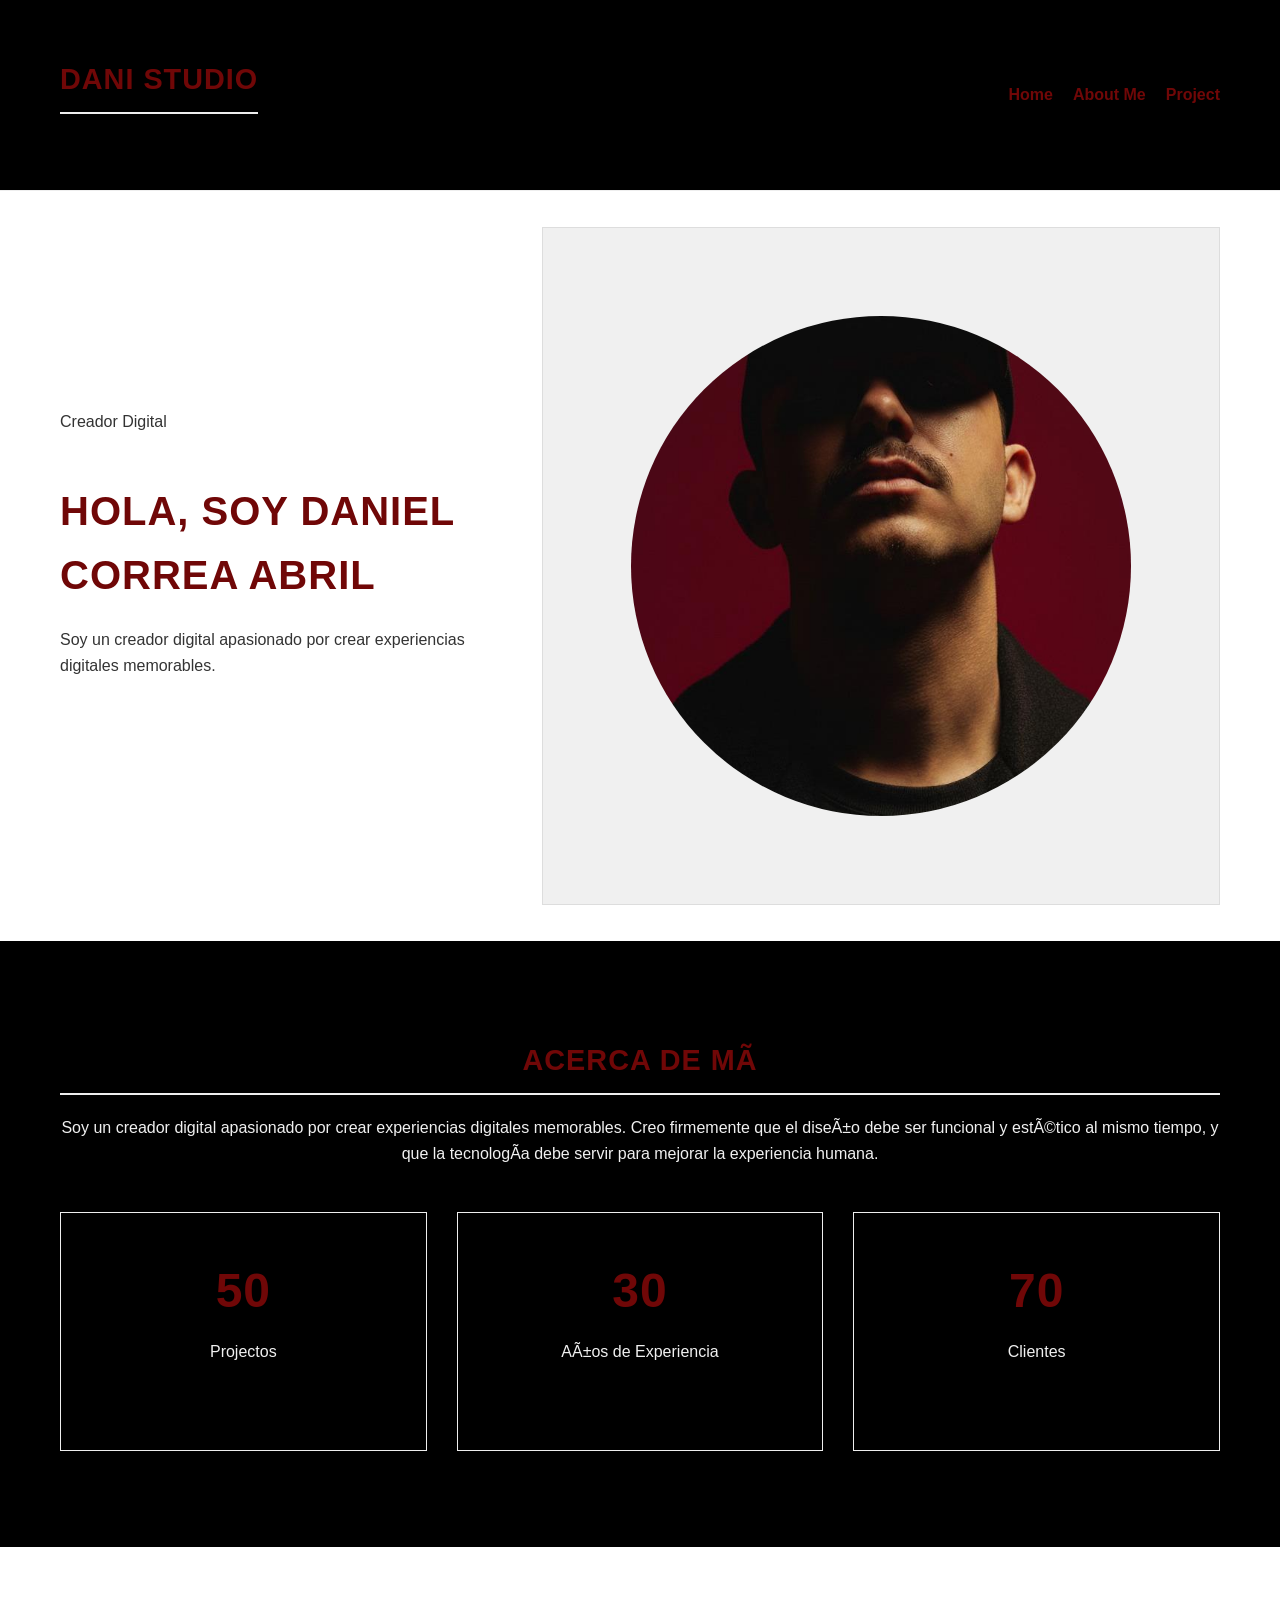
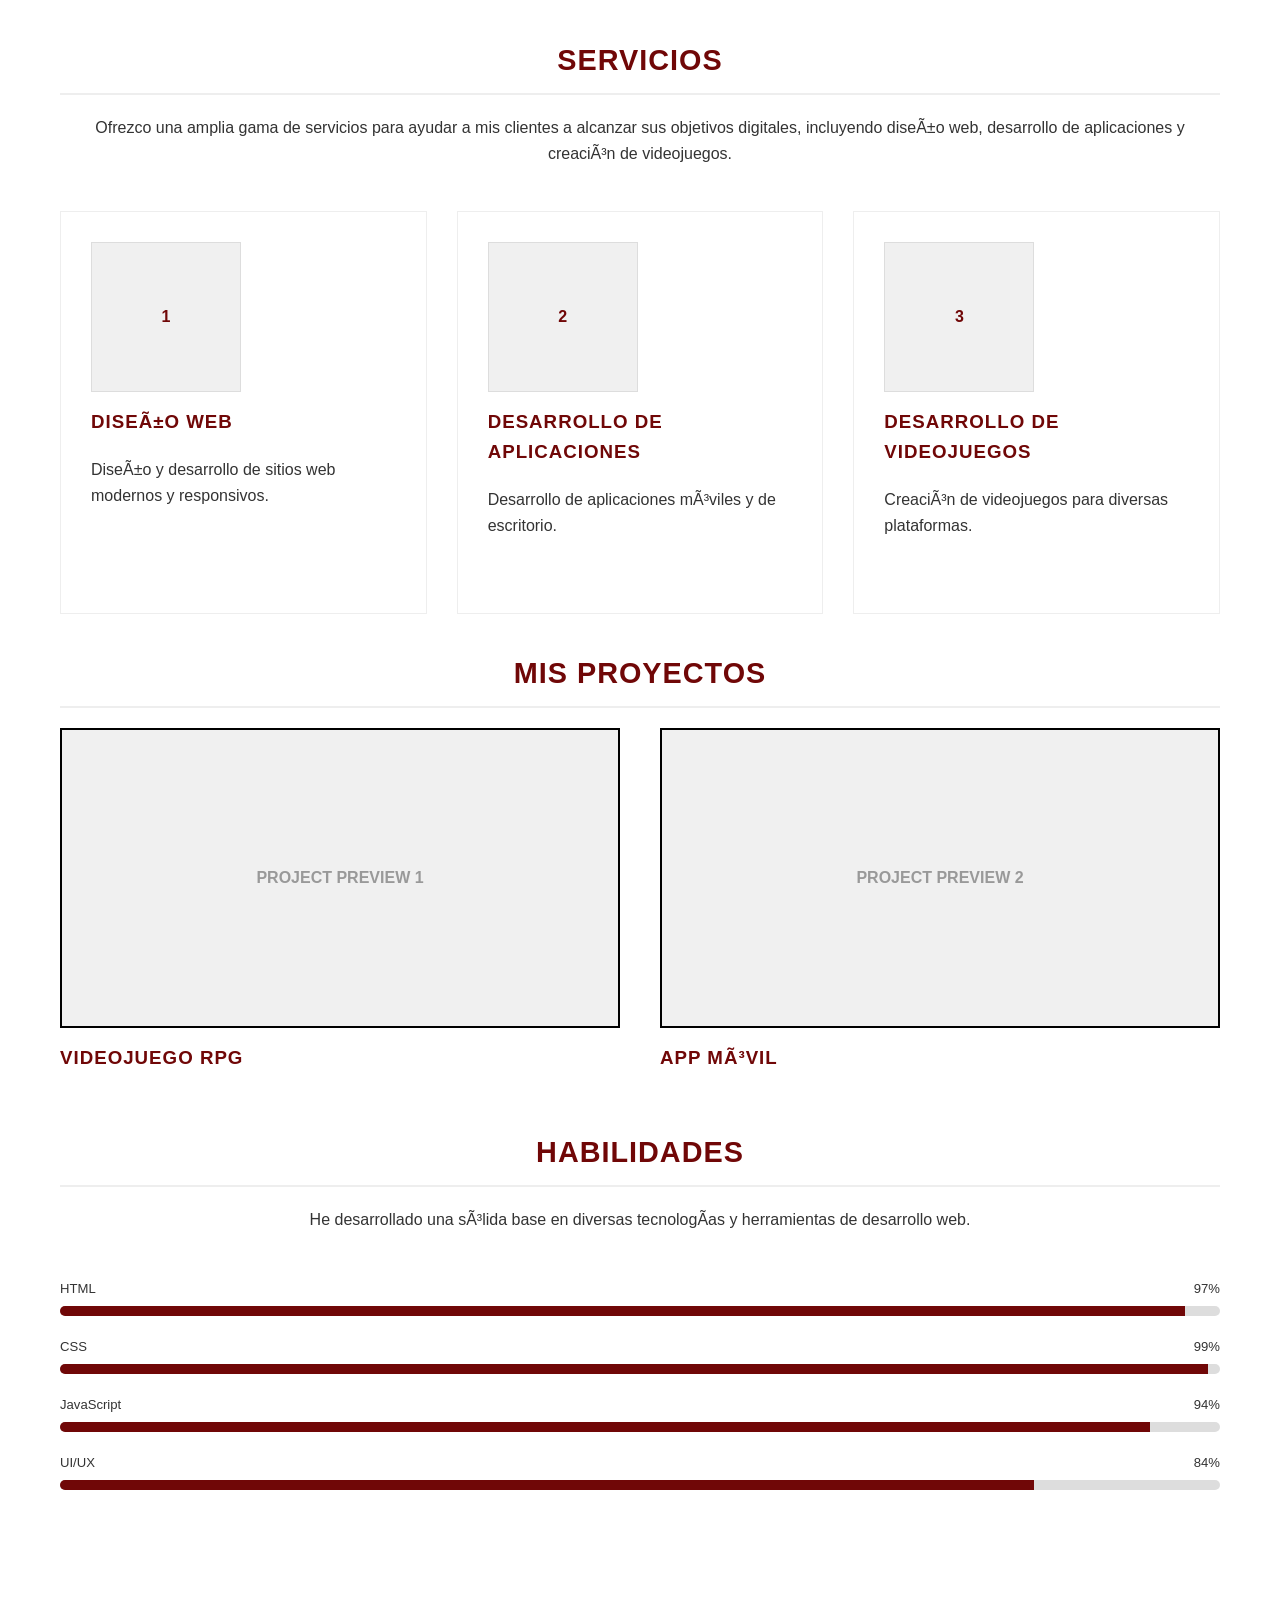
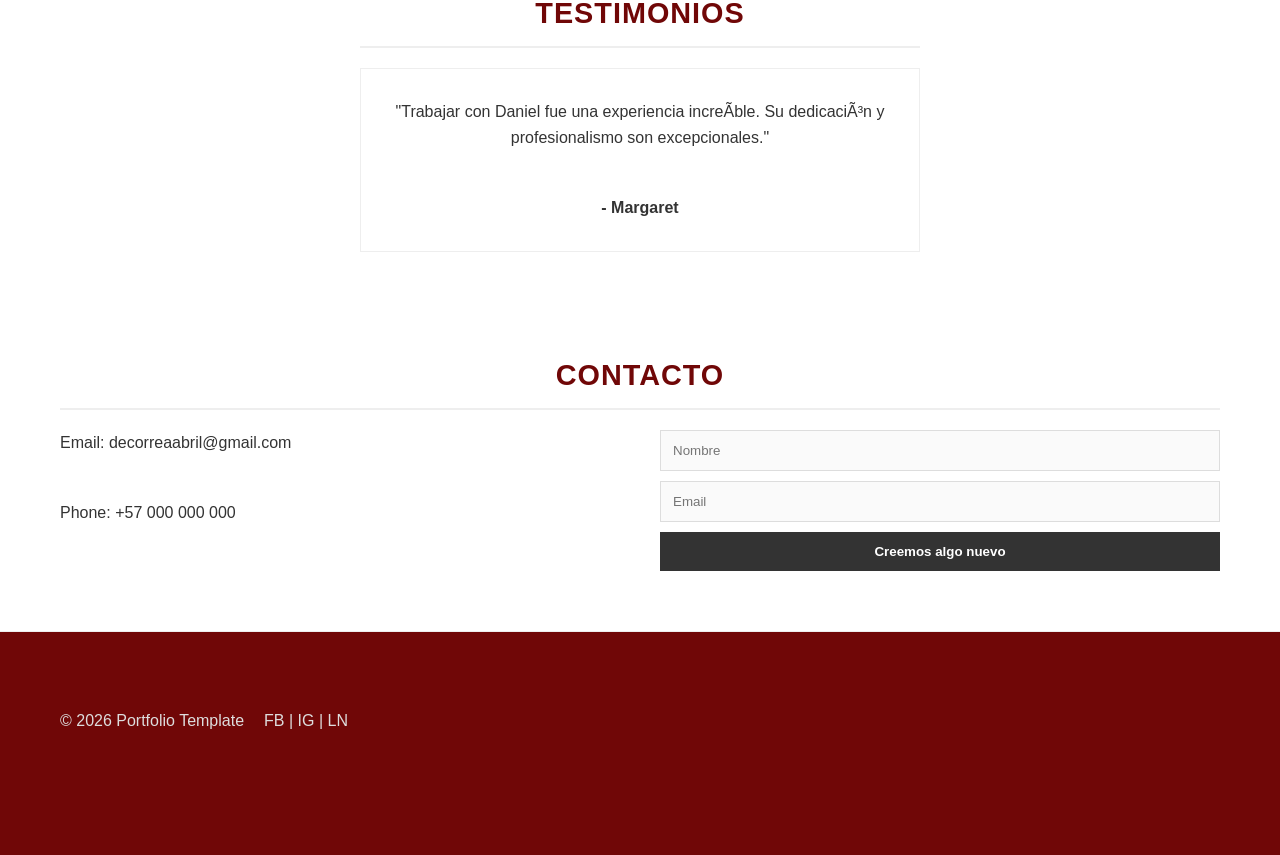
<file: index.html>
<!DOCTYPE html>
<html lang="es">
<head>
    <meta charset="UTF-5">
    <meta name="viewport" content="width=device-width, initial-scale=1.0">
    <title>Home</title>
    <link rel="stylesheet" href="style.css">
</head>
<body>

<!-- --- menu --- -->

    <header>
        <nav class="container">
            <div class="logo" style="color: #f0f0f0;">
                <h2>DANI STUDIO</h2>
            </div>
            <ul class="navs">
                <li><a href="index.html">Home</a></li>
                <li><a href="about.html">About Me</a></li>
                <li><a href="proyecto.html">Project</a></li>
            </ul>
        </nav>
    </header>

<!-- --- Hero Section --- -->
 
    <main>
        <section class="hero container">
            <div class="heroContenido">
                <p class="textopeq">Creador Digital</p>
                <h1>Hola, soy Daniel Correa Abril</h1>
                <p>Soy un creador digital apasionado por crear experiencias digitales memorables.</p>
            </div>
            <div class="placeholder hero-img">
                <img src="fotodeperfil.jpeg" 
                alt="foto de perfil">
            </div>
        </section>

<!-- --- about me --- -->

    <section style="background-color: #000000; color: #f0f0f0;">
            <div class="aboutMe container">
                 <h2>Acerca de mí</h2>
                       <p style="text-align: center;">Soy un creador digital apasionado por crear experiencias digitales memorables.
                    Creo firmemente que el diseño debe ser funcional y estético al mismo tiempo, y que la tecnología debe servir para mejorar la experiencia humana.
                </p>
                </div>
        <section class="contadores container">
            <div class="grid-3" >
                <div class="experiencia" >
                    <h2>50</h2>
                    <p>Projectos</p>
                </div>
                <div class="experiencia">
                    <h2>30</h2>
                    <p>Años de Experiencia</p>
                </div>
                <div class="experiencia">
                    <h2>70</h2>
                    <p>Clientes</p>
                </div>
            </div>
        </section>
 </section>
<!-- --- Servicios --- -->

        <section class="servicios container">
            <h2>Servicios</h2>
            <p style="text-align: center;">Ofrezco una amplia gama de servicios para ayudar a mis clientes a alcanzar sus objetivos digitales, incluyendo diseño web, desarrollo de aplicaciones y creación de videojuegos.</p>
            <div class="grid-3">
                <div class="tarjetas">
                    <div class="placeholder icono">1</div>
                    <h3>Diseño web</h3>
                    <p>Diseño y desarrollo de sitios web modernos y responsivos.</p>
        
                </div>
                <div class="tarjetas">
                    <div class="placeholder icono">2</div>
                    <h3>Desarrollo de aplicaciones</h3>
                    <p>Desarrollo de aplicaciones móviles y de escritorio.</p>
                </div>
                <div class="tarjetas">
                    <div class="placeholder icono">3</div>
                    <h3>Desarrollo de videojuegos</h3>
                    <p>Creación de videojuegos para diversas plataformas.</p>
                </div>
            </div>
        </section>

<!-- --- Proyectos del portafolio --- -->

        <section class="portfolio container">
            <h2>Mis proyectos</h2>
            <div class="grid-2">
                <div class="card">
                    <div class="placeholder projectos">PROJECT PREVIEW 1</div>
                    <h3>Videojuego RPG</h3>
                </div>
                <div class="card">
                    <div class="placeholder projectos">PROJECT PREVIEW 2</div>
                    <h3>App Móvil</h3>
                </div>
            </div>
        </section>

<!-- --- Habilidades --- -->

            <section class="container skills">
                <h2>Habilidades</h2>
                <p style="text-align: center;">He desarrollado una sólida base en diversas tecnologías y herramientas de desarrollo web.</p>
                    <div class="skills-lista">
                    <div class="skill-fila">
                        <div class="skill-info">
                            <span>HTML
                            </span>
                            <span class="pct">97%
                            </span>
                        </div>
                        <div class="barra">
                            <div class="barra-fill" 
                            style="width:97%">
                        </div>
                    </div>
                    </div>
                    <div class="skill-fila">
                        <div class="skill-info">
                            <span>CSS</span>
                            <span class="pct">99%
                                </span>
                            </div>
                        <div class="barra">
                            <div class="barra-fill" 
                            style="width:99%">
                        </div>
                        </div>
                    </div>
                    <div class="skill-fila">
                        <div class="skill-info">
                            <span>JavaScript</span>
                            <span class="pct">94%</span>
                        </div>
                        <div class="barra">
                            <div class="barra-fill" 
                            style="width:94%">
                        </div>
                    </div>
                    </div>
                    <div class="skill-fila">
                        <div class="skill-info">
                            <span>UI/UX </span>
                            <span class="pct">84%</span>
                        </div>
                        <div class="barra">
                            <div class="barra-fill" 
                            style="width:84%">
                        </div>
                        </div>
                    </div>
            </section>
            </div>
        </section>

<!-- --- Testimonios --- -->

        <section class="testimonios container">
            <h2>Testimonios
            </h2>
            <div class="tarjetas">
                <p>"Trabajar con Daniel fue una experiencia increíble. Su dedicación y profesionalismo son excepcionales."
                </p>
                
                <strong style="text-align: right;">
                    - Margaret
                </strong>
            </div>
        </section>
        
<!-- --- Contacto --- -->
 
        <section class="contacto container">
            <h2>Contacto</h2>
            <div class="grid-2">
                <div>
                    <p>Email: decorreaabril@gmail.com</p>
                    <p>Phone: +57 000 000 000</p>
                </div>
                <form class="formulario">
                    <input type="text" placeholder="Nombre">
                    <input type="email" placeholder="Email">
                    <button type="button">Creemos algo nuevo</button>
                </form>
            </div>
        </section>
    </main>

    <footer>
        <div class="container footerContenido">
            <p>&copy; 2026 Portfolio Template</p>
            <div class="redesSociales">
                <span>FB</span> | <span>IG</span> | <span>LN</span>
            </div>
        </div>
    </footer>


</body>
</html>
</file>
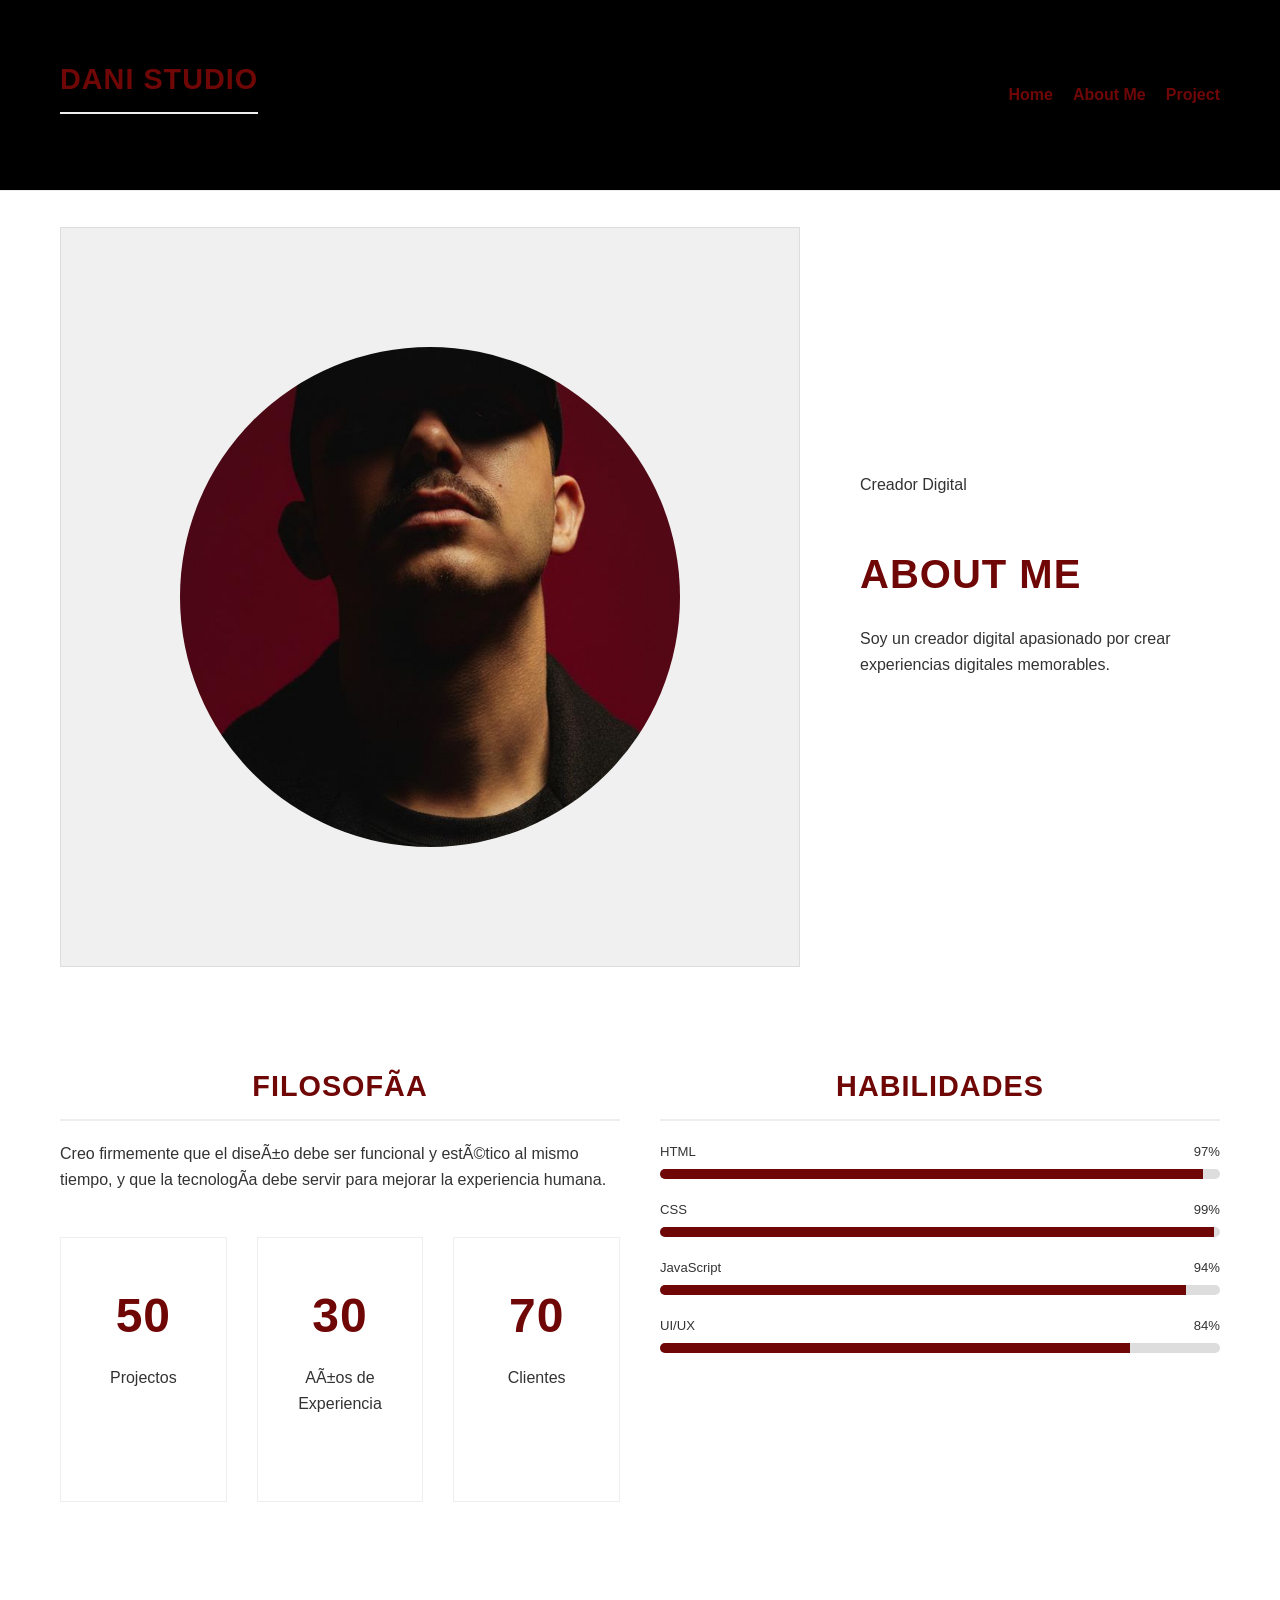
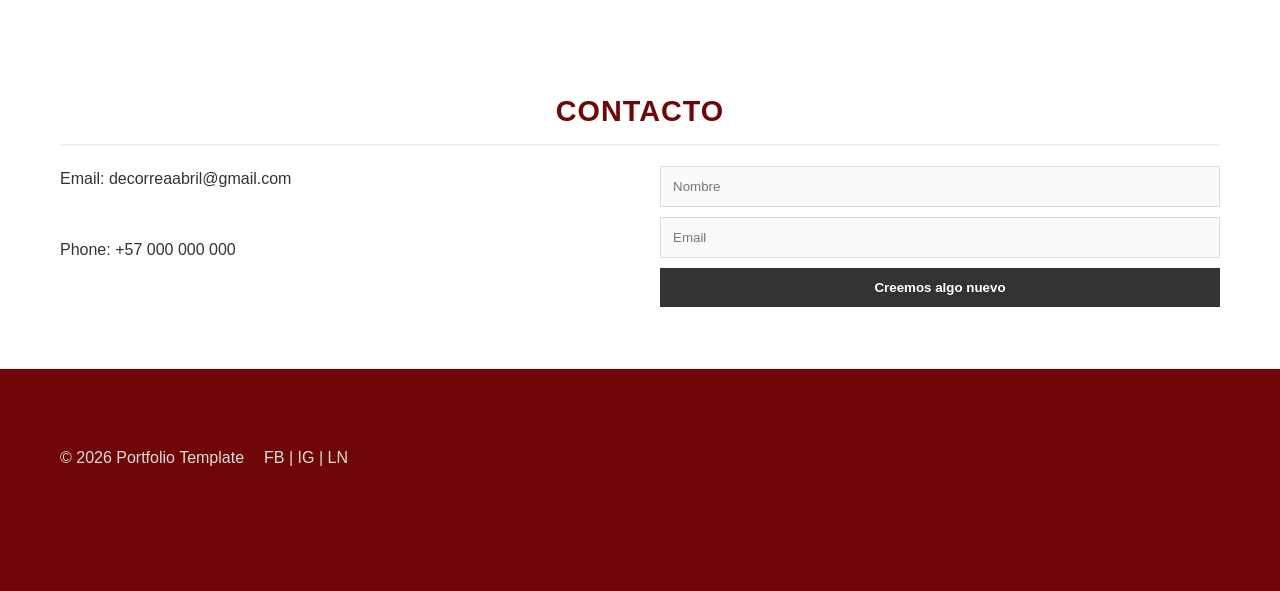
<file: about.html>
<!DOCTYPE html>
<html lang="es">
<head>
    <meta charset="UTF-5">
    <meta name="viewport" content="width=device-width, initial-scale=1.0">
    <title>About Me</title>
    <link rel="stylesheet" href="style.css">
</head>
<body>

<!-- --- menu --- -->

    <header>
        <nav class="container">
            <div class="logo" style="color: #f0f0f0;">
                <h2>DANI STUDIO</h2>
            </div>
            <ul class="navs">
                <li><a href="index.html">Home</a></li>
                <li><a href="about.html">About Me</a></li>
                <li><a href="proyecto.html">Project</a></li>
            </ul>
        </nav>
    </header>

<!-- --- Hero Section --- -->
    <main>
        <section class="hero container">
            <div class="placeholder hero-img">
                <img src="fotodeperfil.jpeg" 
                alt="foto de perfil">
            </div>
            <div class="heroContenido">
                <p class="textopeq">Creador Digital</p>
                <h1>About me</h1>
                <p>Soy un creador digital apasionado por crear experiencias digitales memorables.</p>
            </div>
           
        </section>

<!-- --- habilidades y filosofía --- -->

        <section class="filosofia container grid-2">
            <section class=" filosofiatexto">
                <h2>Filosofía</h2>
                <p>Creo firmemente que el diseño debe ser funcional y estético al mismo tiempo, y que la tecnología debe servir para mejorar la experiencia humana.</p>
           
                <div class="grid-3">
                    <div class="experiencia">
                        <h2>50</h2>
                        <p>Projectos</p>
                    </div>
                    <div class="experiencia">
                        <h2>30</h2>
                        <p>Años de Experiencia</p>
                    </div>
                    <div class="experiencia">
                        <h2>70</h2>
                        <p>Clientes</p>
                    </div>
                </div>
             </section>
            <section class="skills">
                <h2>Habilidades</h2>

                    <div class="skills-lista">
                    <div class="skill-fila">
                        <div class="skill-info">
                            <span>HTML
                            </span>
                            <span class="pct">97%
                            </span>
                        </div>
                        <div class="barra">
                            <div class="barra-fill" 
                            style="width:97%">
                        </div>
                    </div>
                    </div>
                    <div class="skill-fila">
                        <div class="skill-info">
                            <span>CSS</span>
                            <span class="pct">99%
                                </span>
                            </div>
                        <div class="barra">
                            <div class="barra-fill" 
                            style="width:99%">
                        </div>
                        </div>
                    </div>
                    <div class="skill-fila">
                        <div class="skill-info">
                            <span>JavaScript</span>
                            <span class="pct">94%</span>
                        </div>
                        <div class="barra">
                            <div class="barra-fill" 
                            style="width:94%">
                        </div>
                    </div>
                    </div>
                    <div class="skill-fila">
                        <div class="skill-info">
                            <span>UI/UX </span>
                            <span class="pct">84%</span>
                        </div>
                        <div class="barra">
                            <div class="barra-fill" 
                            style="width:84%">
                        </div>
                        </div>
                    </div>
            </section>
        </section>
 <!-- --- Contacto --- -->
 
        <section class="contacto container">
            <h2>Contacto</h2>
            <div class="grid-2">
                <div>
                    <p>Email: decorreaabril@gmail.com</p>
                    <p>Phone: +57 000 000 000</p>
                </div>
                <form class="formulario">
                    <input type="text" placeholder="Nombre">
                    <input type="email" placeholder="Email">
                    <button type="button">Creemos algo nuevo</button>
                </form>
            </div>
        </section>
    </main>

    <footer>
        <div class="container footerContenido">
            <p>&copy; 2026 Portfolio Template</p>
            <div class="redesSociales">
                <span>FB</span> | <span>IG</span> | <span>LN</span>
            </div>
        </div>
    </footer>

</body>
</html>
</file>
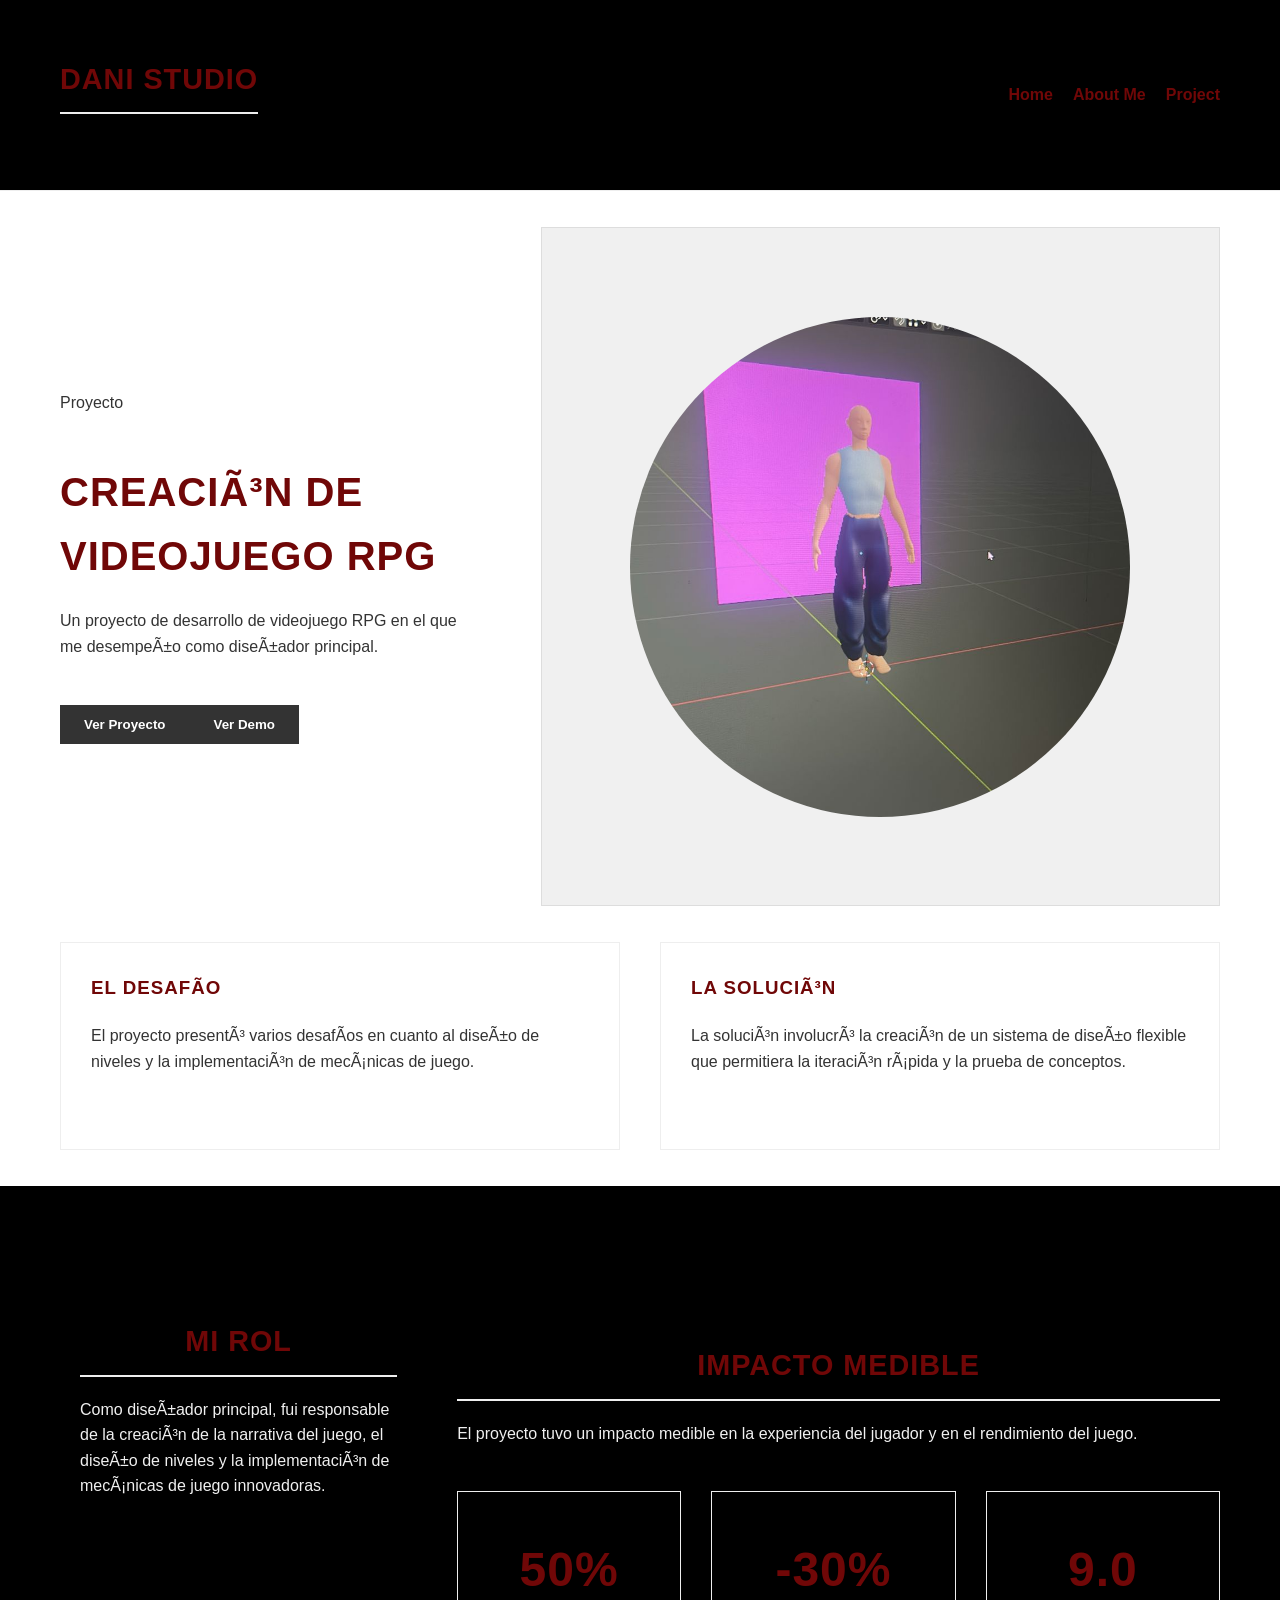
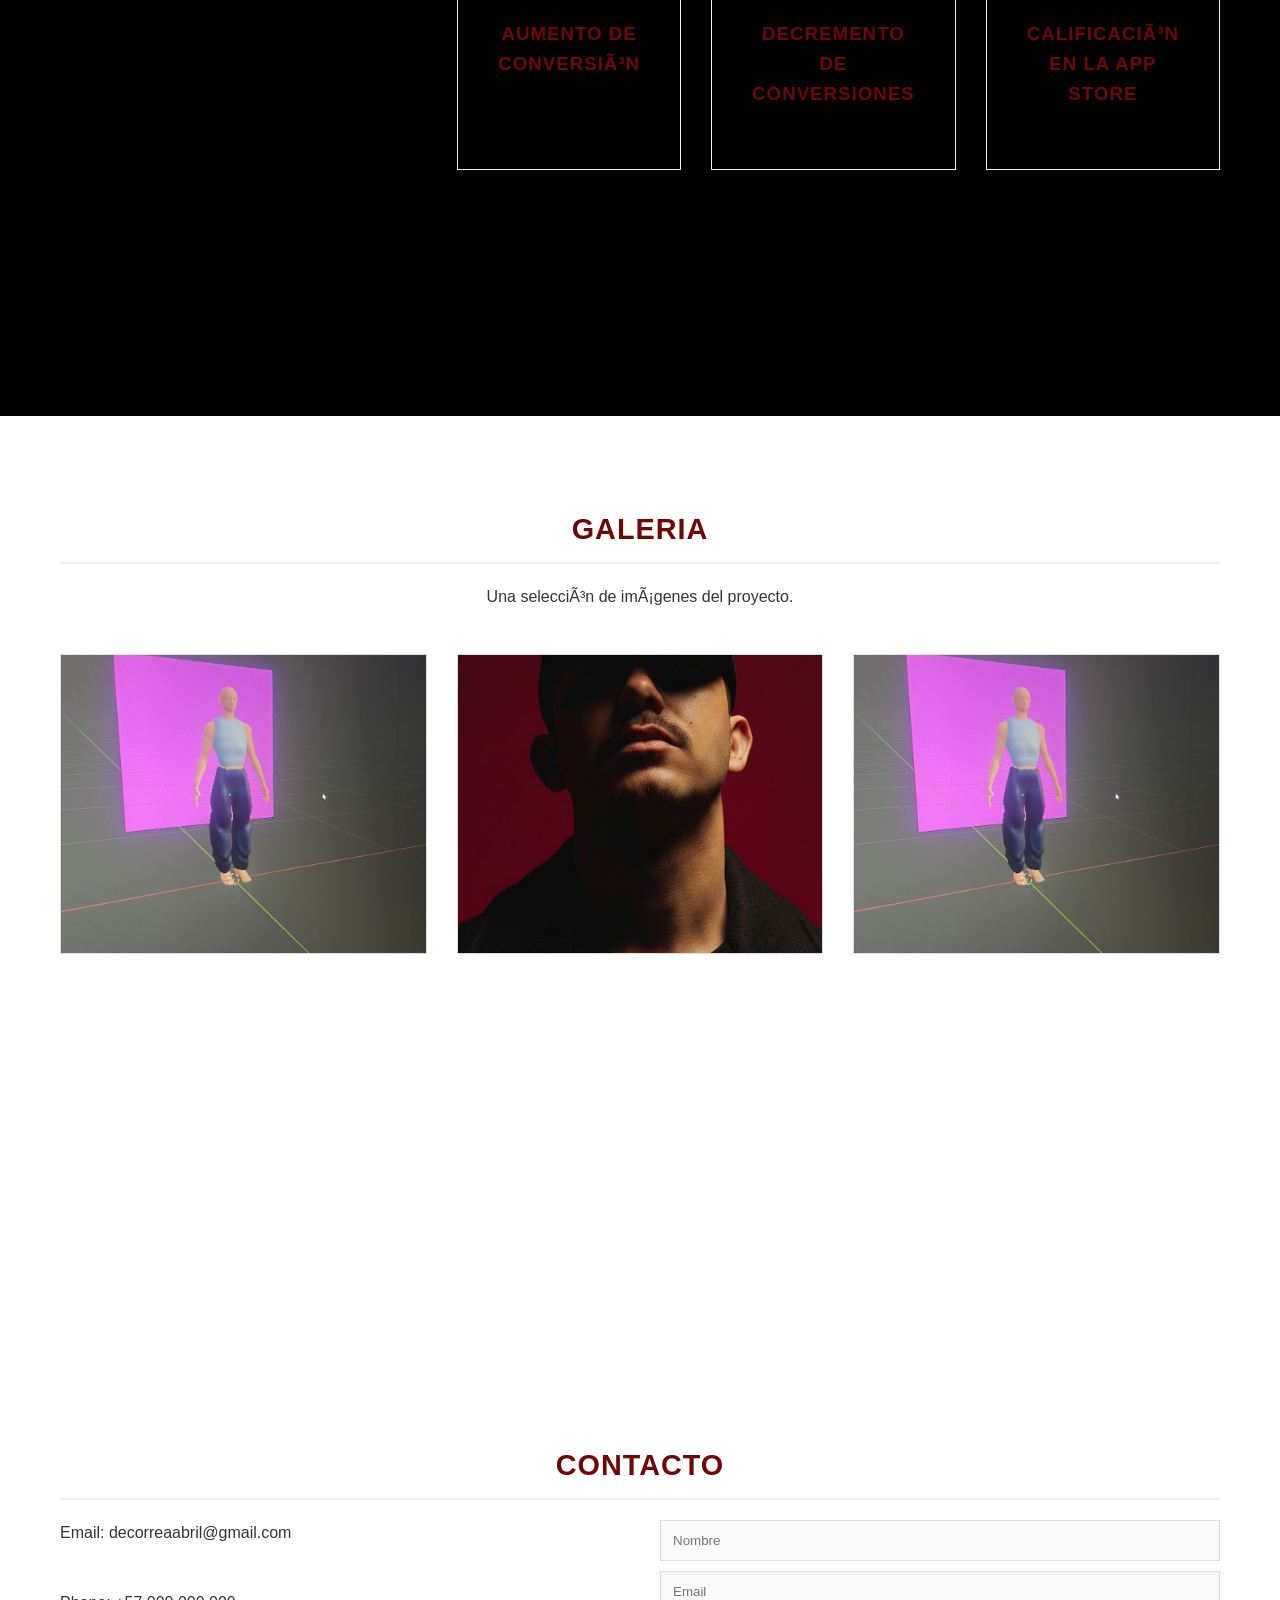
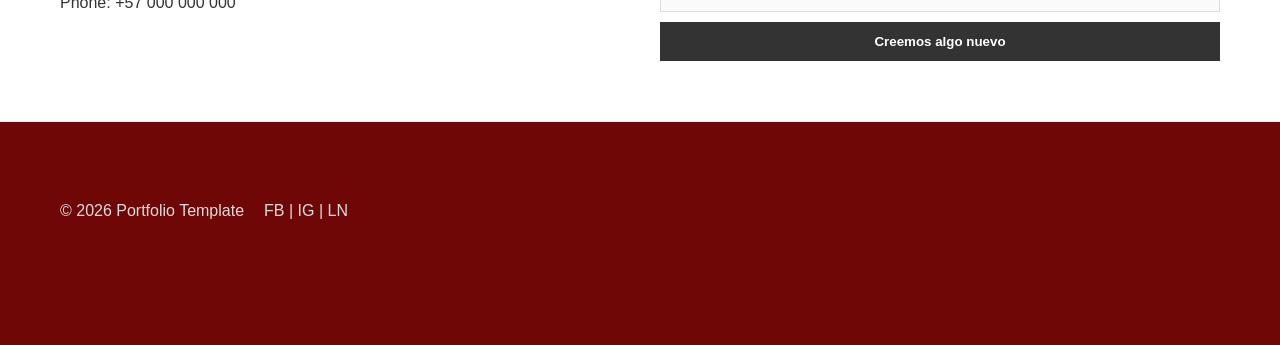
<file: proyecto.html>
<!DOCTYPE html>
<html lang="es">
<head>
    <meta charset="UTF-5">
    <meta name="viewport" content="width=device-width, initial-scale=1.0">
    <title>Proyecto</title>
    <link rel="stylesheet" href="style.css">
</head>
<body>

<!-- --- menu --- -->

    <header>
        <nav class="container">
            <div class="logo" style="color: #f0f0f0;">
                <h2>DANI STUDIO</h2>
            </div>
            <ul class="navs">
                <li><a href="index.html">Home</a></li>
                <li><a href="about.html">About Me</a></li>
                <li><a href="proyecto.html">Project</a></li>
            </ul>
        </nav>
    </header>

<!-- --- Hero Section --- -->
 
    <main>
        <section class="hero container">
            <div class="heroContenido">
                <p class="textopeq">Proyecto </p>
                <h1>Creación de videojuego RPG</h1>
                <p>Un proyecto de desarrollo de videojuego RPG en el que me desempeño como diseñador principal.</p>
                <button>Ver Proyecto</button><button>Ver Demo</button>
            </div>
            <div class="placeholder hero-img">
                <img src="Proyecto.jpeg" 
                alt="foto de proyecto">
            </div>
        </section>

<!-- --- Desafío y Solución --- -->

        <section class="grid-2 container">
            <div class="tarjetas">
                <h3>El Desafío</h3>
                <p>El proyecto presentó varios desafíos en cuanto al diseño de niveles y la implementación de mecánicas de juego.</p>
            </div>
            <div class="tarjetas">
                <h3>La Solución</h3>
                <p>La solución involucró la creación de un sistema de diseño flexible que permitiera la iteración rápida y la prueba de conceptos.</p>
            </div>
        </section>

<!--Rol-->
        <section class="rol">
         <section class="container grid-2">
            <section class=" roltexto container">
                <h2>Mi rol</h2>
                <p>Como diseñador principal, fui responsable de la creación de la narrativa del juego, el diseño de niveles y la implementación de mecánicas de juego innovadoras.</p>
             </section>
            <section class="impacto">
                <h2>Impacto Medible </h2>
                <p>El proyecto tuvo un impacto medible en la experiencia del jugador y en el rendimiento del juego.</p>

                <div class="grid-3">
                    <div class="experiencia">
                        <h2>50%</h2>
                        <h3>Aumento de conversión</h3>
                    </div>
                    <div class="experiencia">
                        <h2>-30%</h2>
                        <h3>Decremento de conversiones</h3>
                    </div>
                    <div class="experiencia">
                        <h2>9.0</h2>
                        <h3>Calificación en la app store</h3>
                    </div>
                </div>
            </section>
        </section>
        </section>

<!-- --- Galería --- -->
 
        <section class="galeria container">
            <h2>Galeria</h2>
            <p style="text-align: center;">
                Una selección de imágenes del proyecto.
            </p>
            <div class="grid-3">
                <div class="placeholder ">
                    <img src="Proyecto.jpeg" 
                    alt="foto de galeria">
                </div>
                <div class="placeholder ">
                    <img src="fotodeperfil.jpeg" 
                    alt="foto de galeria">
                </div>
                <div class="placeholder ">
                    <img src="Proyecto.jpeg" 
                    alt="foto de galeria">
                </div>
            </div>
        </section>

       
<!-- --- Contacto --- -->
 
        <section class="contacto container">
            <h2>Contacto</h2>
            <div class="grid-2">
                <div>
                    <p>Email: decorreaabril@gmail.com</p>
                    <p>Phone: +57 000 000 000</p>
                </div>
                <form class="formulario">
                    <input type="text" placeholder="Nombre">
                    <input type="email" placeholder="Email">
                    <button type="button">Creemos algo nuevo</button>
                </form>
            </div>
        </section>
    </main>

    <footer>
        <div class="container footerContenido">
            <p>&copy; 2026 Portfolio Template</p>
            <div class="redesSociales">
                <span>FB</span> | <span>IG</span> | <span>LN</span>
            </div>
        </div>
    </footer>


</body>
</html>
</file>
<file: style.css>
/* --- Generales --- */
* {
    box-sizing: border-box;
    margin: 0;
    padding: 0;
}

body {
    font-family: 'Inter', -apple-system, BlinkMacSystemFont, sans-serif;
    background-color: #ffffff;
    color: #333333;
    line-height: 1.6;
}

section {
    padding: 60px 0;
    margin-bottom: 10vh;
}

p {
    margin-bottom: 5vh;
    }

.container {
    max-width: 1200px;
    margin: 4vh auto;
    padding: 0 20px;;
}

h1, h2, h3 {
    text-transform: uppercase;
    letter-spacing: 1px;
    margin-bottom: 20px;
    color: #700707;
}

h1 { 
    
    font-size: 2.5rem; 
}
h2 { 
     text-align: center;
    font-size: 1.8rem; 
    border-bottom: 2px solid #eeeeee; 
    padding-bottom: 10px; 
}

/* --- Navegación --- */

header {
    max-height: 30vh;
    background-color: #000000;
    border-bottom: 1px solid #eeeeee;
    padding: 20px 0;
}

nav {
    display: flex;
    justify-content: space-between;
    align-items: center;
}

.navs {
    list-style: none;
    display: flex;
    gap: 20px;
}

.navs a {
    text-decoration: none;
    color: #700707;
    font-weight: bold;
}

footer {
    background: #700707;
    padding: 40px 0;
    margin-top: 60px;
    border-top: 1px solid #eeeeee;
}

.footerContenido {
    display: flex;
    gap: 20px;
    color: #dddddd;
}

/* --- Layout --- */


.grid-2 {
    display: grid;
    grid-template-columns: repeat(2, 1fr);
    gap: 40px;
}

.grid-3 {
    display: grid;
    grid-template-columns: repeat(3, 1fr);
    gap: 30px;
}


.placeholder {
    background-color: #f0f0f0;
    border: 1px solid #dddddd;
    display: flex;
    align-items: center;
    justify-content: center;
    color: #999999;
    font-weight: bold;
}

.hero-img { 
    width: 100%; aspect-ratio: 1/1; 
}

.hero-img img {
    width: 100%;
    height: 100%;
    object-fit: cover;
    border-radius: 50%;
    max-width: 500px;
    max-height: 500px;
}
.icono { 
    height: 150px; 
    width: 150px; 
    margin-bottom: 15px;
    color: #700707; 
}
.projectos { 
    width: 100%; 
    height: 300px;
    border: 2px solid #000000;
    margin-bottom: 15px; 
}

.galeria { 
    height: 100vh; 
}

.galeria .placeholder {
    height: 300px;
    width: 100%;
}

.galeria .placeholder img {
    width: 100%;
    height: 100%;
    object-fit: cover;
}

.tarjetas {
    border: 1px solid #eeeeee;
    padding: 30px;
    background: #ffffff;
}

.experiencia {
    text-align: center;
    border: 1px solid #eeeeee;
    padding: 40px;
}

.experiencia h2 { 
    font-size: 3rem; border: none; margin: 0; 
}

.skills-lista {
  display: flex;
  flex-direction: column;
  gap: 20px;
}
.barra { background-color: #dddddd;
height: 10px;
border-radius: 5px;
overflow: hidden;
}
.barra-fill {
  height: 100%;
  background-color: #700707;
}
.skill-fila {
  display: flex;
  flex-direction: column;
  gap: 7px;
}

.skill-info {
  display: flex;
  justify-content: space-between;
  font-size: 0.82rem;
  font-weight: 500;
}

.testimonios {
    max-width: 600px;
    margin: 100px auto;
    text-align: center;
    height: auto;
}

.hero {
    display: flex;
    align-items: center;
    gap: 60px;
}

/* --- Formularios --- */
.formulario {
    display: flex;
    flex-direction: column;
    gap: 10px;
}

input, texto {
    padding: 12px;
    border: 1px solid #dddddd;
    background: #fafafa;
}

button {
    padding: 12px 24px;
    background: #333333;
    color: white;
    border: none;
    cursor: pointer;
    font-weight: bold;
}

.rol {
    background-color: #000000;
   color: #f0f0f0;

}

/* --- Responsive --- */
@media (max-width: 768px) {
    .grid-2, .grid-3, .hero {
        grid-template-columns: 1fr;
        flex-direction: column;
    }
    .hero-img { order: -1; }
}
</file>
